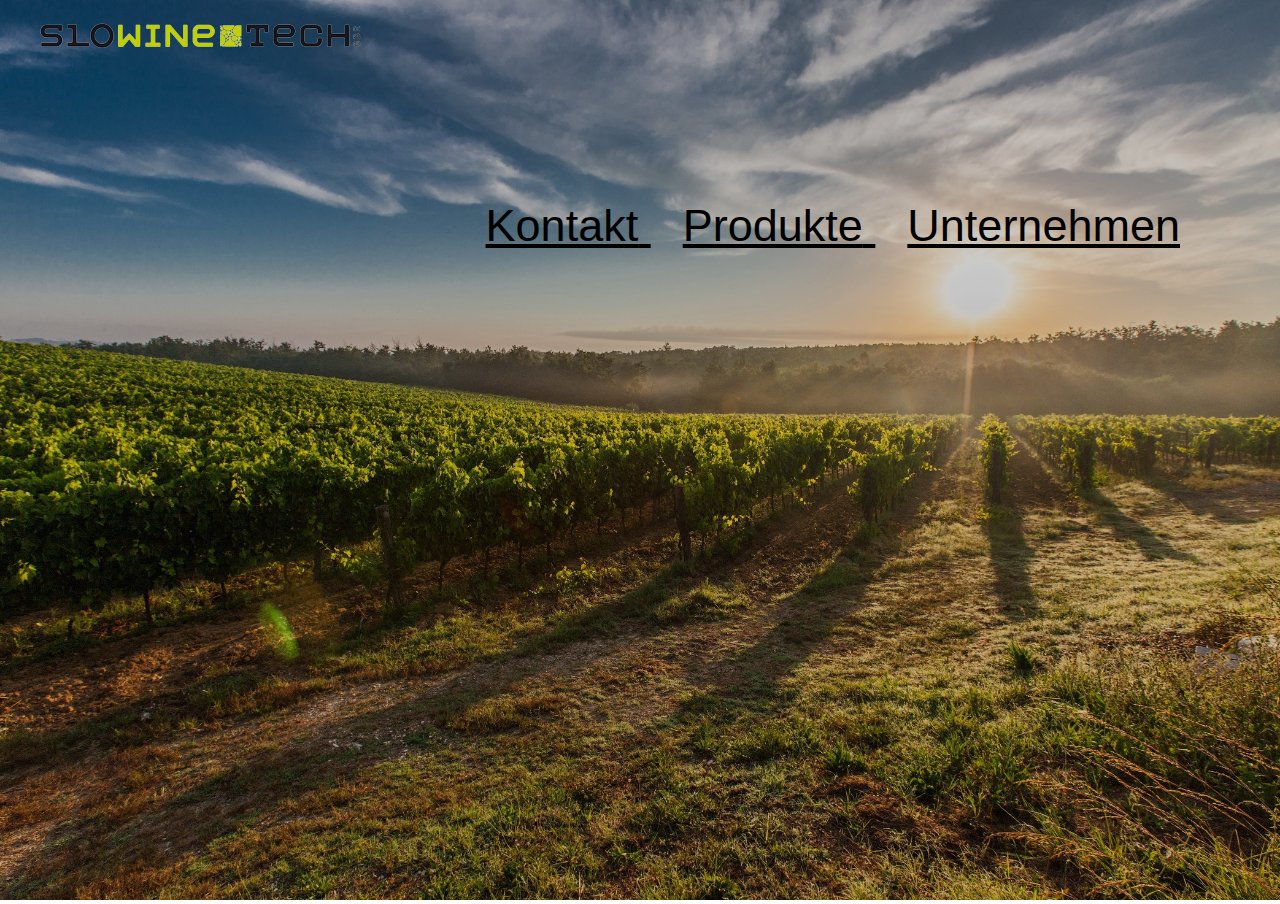
<file: index.html>
<!DOCTYPE html>
<html lang="de">
  <head>
    <meta charset="UTF-8" />
    <meta name="viewport" content="width=device-width, initial-scale=1.0" />
    <title>Slowine-Tech</title>
    <style>
       
       body{
            margin: 0;
        }
      
        .header-image {
            height: 100vh;
            width: 100%;
            object-fit:cover;
            filter:brightness(0.8);
        }
        .container{
            position:absolute;
            right :730px;
            top: 16px;
            font-size: 24px;
            font-family: Arial, Helvetica, sans-serif;
        }
        @media(max-width:1500px){
            .container{
            position:absolute;
            right: 100px;
            top: 200px;
            font-size: 45px;
            text-decoration: underline;
            font-family: Arial, Helvetica, sans-serif;
        }
        }
        .menu-link{
            color:black;
            text-decoration: none;
            margin-left: 32px;
        }
       
        .menu-link:hover{
            text-decoration: underline;
        }
        .logo{
            position: absolute;
            left: 32px;
            top : 16px;
        }
      

    </style>
  </head>
  <body>
        <img class="header-image" src="background3.jpg">
        <div class="container">
        <a class="menu-link" href="http://kontakt.slowinetech.de">Kontakt</a>
        <a class="menu-link" href="http://produkte.slowinetech.de">Produkte</a>
        <a class="menu-link" href="http://unternehmen.slowinetech.de">Unternehmen</a>
        </div>
       
    <img class="logo" src="Bild_2023-09-05_174355152-removebg-preview.png">



  </body>
</html>
</file>
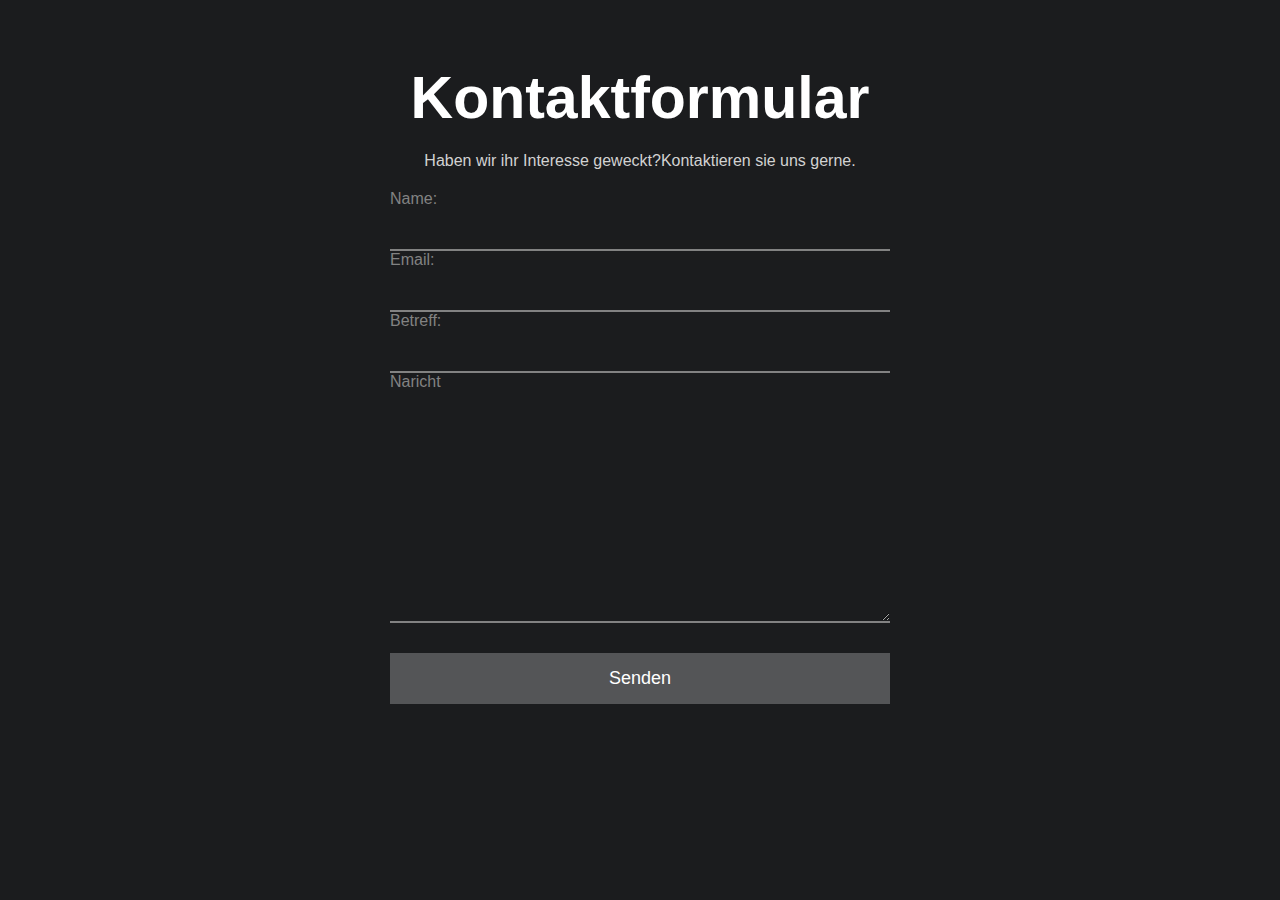
<file: index2.html>
<!DOCTYPE html>
<html lang="en">
<head>
    <meta charset="UTF-8">
    <meta http-equiv="X-UA-Compatible" content="IE=edge">
    <meta name="viewport" content="width=device-width, initial-scale=1.0">
    <title>Contact form</title>
    <link rel="stylesheet" href="style.css">
</head>
<body>
    <div class="container">
        <h1>Kontaktformular</h1>
        <p>Haben wir ihr Interesse geweckt?Kontaktieren sie uns gerne.
        </p>
        <form action="mail.php" method="POST">
            <label for="name">Name:</label>
            <input type="text" name="name" id="name" required>

            <label for="email">Email:</label>
            <input type="email" name="email" id="email" required>

            <label for="betreff">Betreff:</label>
            <input type="text" name="betreff" id="betreff" required>

            <label for="naricht">Naricht</label>
            <textarea name="naricht" cols="30" rows="10" required></textarea>
            
            <input type="submit" value="Senden">
        </form>
    </div>
</body>
</html>
</file>
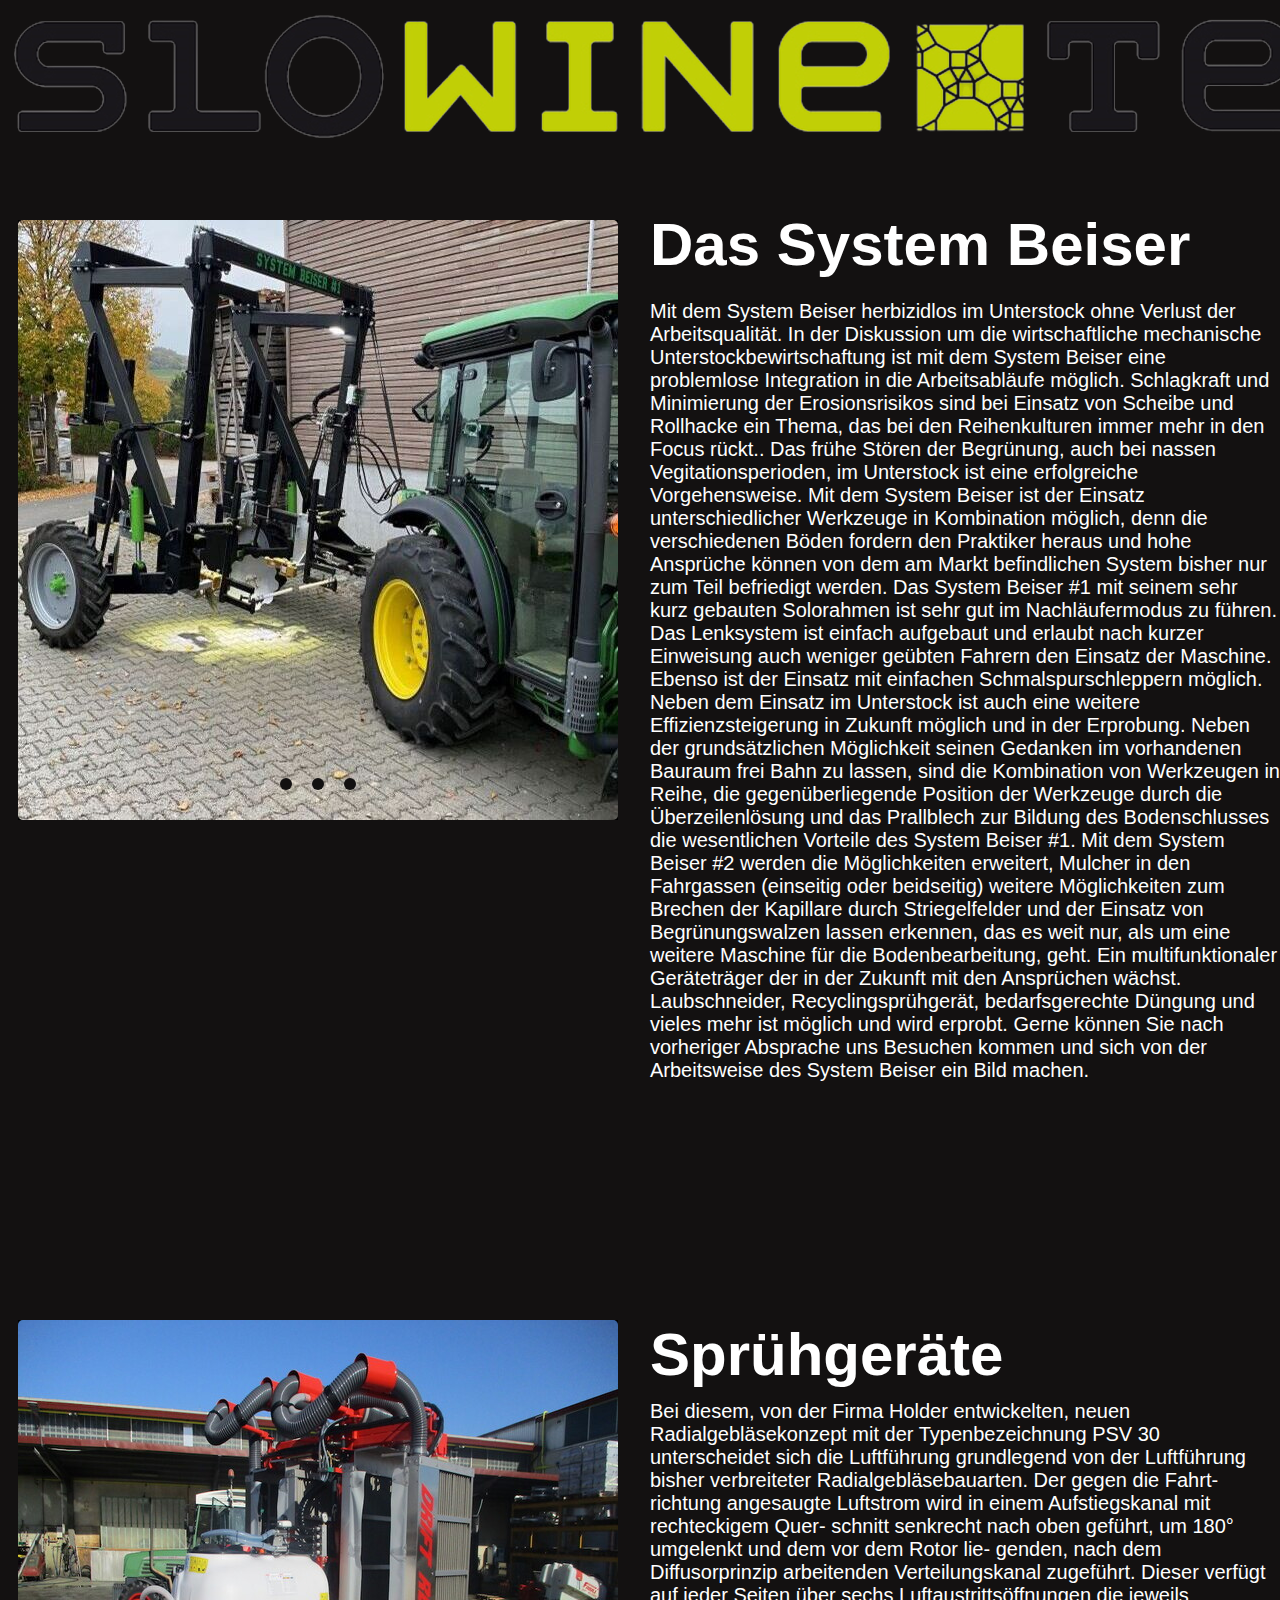
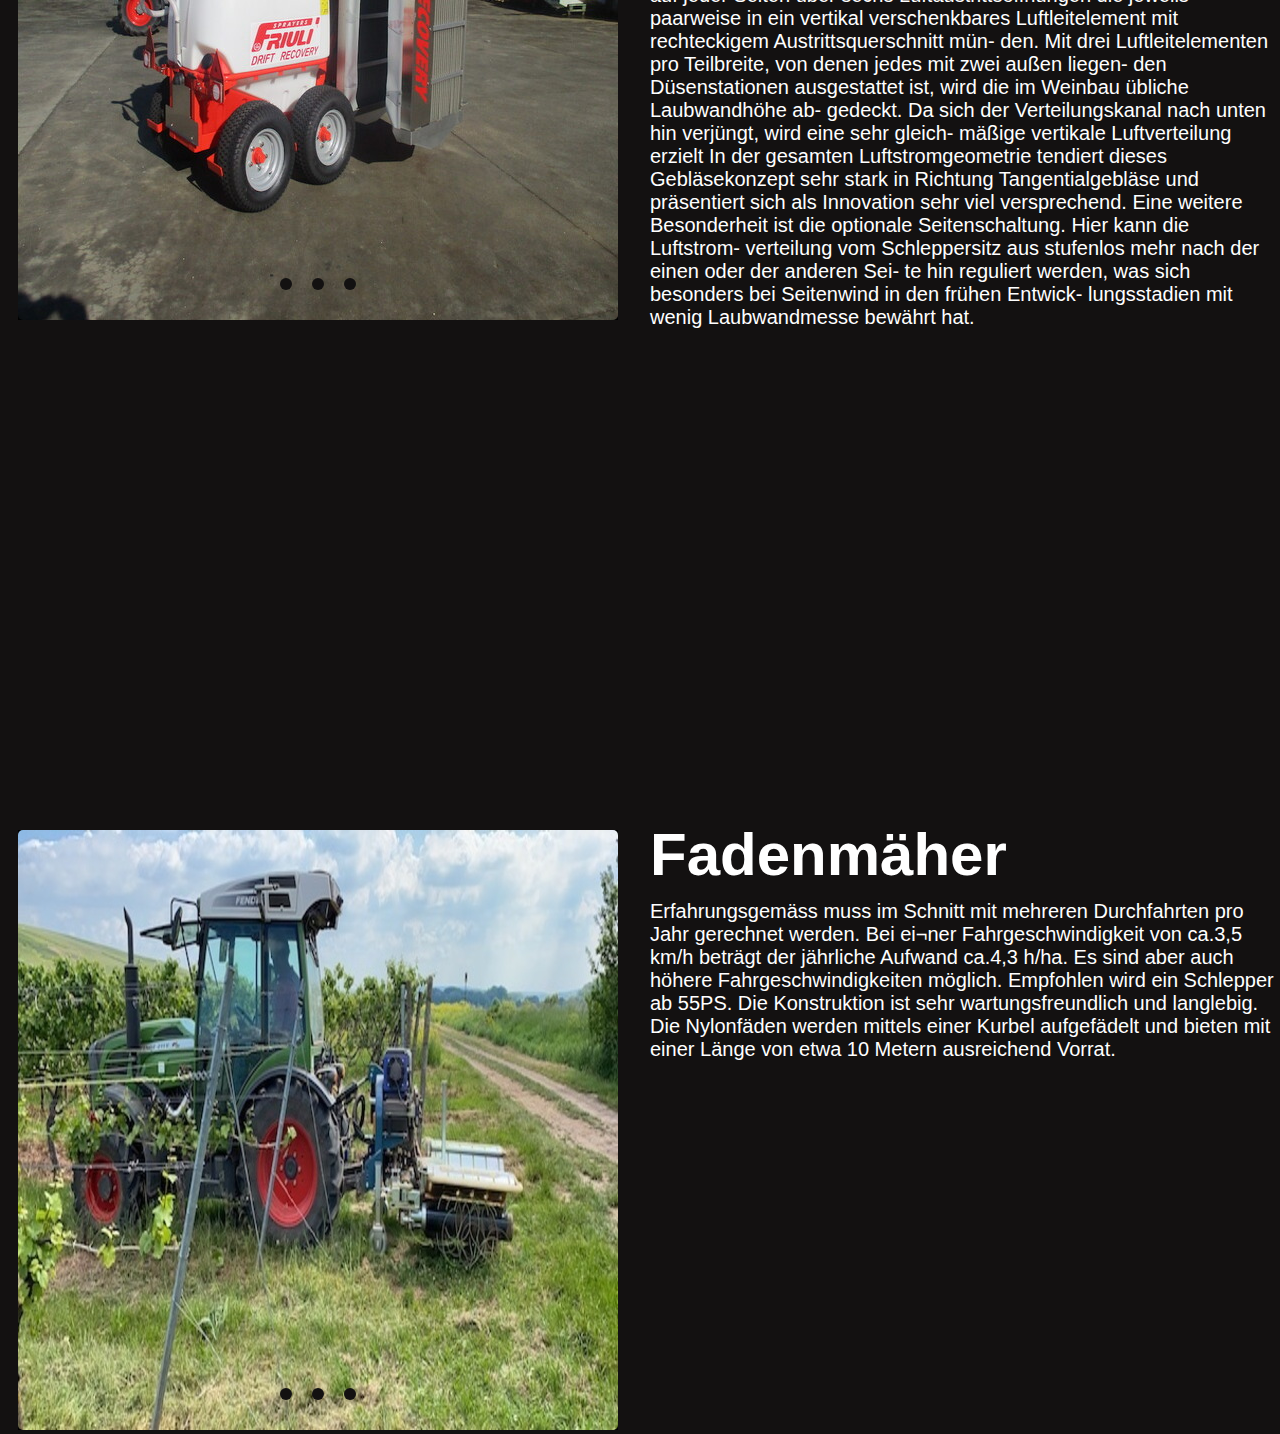
<file: index5.html>
<!DOCTYPE html>
<html lang="en">
<head>
    <meta charset="UTF-8">
    <meta name="viewport" content="width=device-width, initial-scale=1.0">
    <title>Document</title>
    <style>
         body{
            height:100vh;
            background:rgb(19, 17, 17);
        }
        .img-slider{
            position: relative;
            width:600px;
            height:600px;
            margin:10px;
            background:black;
            top:210px;
            
    
        }
        .img-slider2{
            position: relative;
            width:600px;
            height:600px;
            margin:10px;
            background:black;
            top:700px;
            
    
        }
        .img-slider3{
            position: relative;
            width:600px;
            height:600px;
            margin:10px;
            background:black;
            top:1200px;
            
    
        }
        .img-slider3 .slide{
         z-index: 1;
         position: absolute;
         width: 100%;
         clip-path:circle(0% at 0 50%);
        }
        .img-slider2 .slide{
         z-index: 1;
         position: absolute;
         width: 100%;
         clip-path:circle(0% at 0 50%);
        }
        .img-slider .slide{
         z-index: 1;
         position: absolute;
         width: 100%;
         clip-path:circle(0% at 0 50%);
        }

        .img-slider .slide.active{
            clip-path:circle(150% at 0 50%);
            transition: 1s;
            transition-property: clip-path;
        }
        .img-slider2 .slide.active{
            clip-path:circle(150% at 0 50%);
            transition: 1s;
            transition-property: clip-path;
        }
        .img-slider3 .slide.active{
            clip-path:circle(150% at 0 50%);
            transition: 1s;
            transition-property: clip-path;
        }
     
        .img-slider .slide img{
            z-index: 1;
            width: 100%;
            border-radius: 5px;
        }
        .img-slider2 .slide img{
            z-index: 1;
            width: 100%;
            border-radius: 5px;
        }
        .img-slider3 .slide img{
            z-index: 1;
            width: 100%;
            border-radius: 5px;
        }
        .img-slider .navigation{
            z-index: 2;
            position: absolute;
            display: flex;
            bottom: 120px;
            left:50%;
            transform: translateX(-50%);
            bottom:20px;
        }
        .img-slider2 .navigation2{
            z-index: 2;
            position: absolute;
            display: flex;
            bottom: 120px;
            left:50%;
            transform: translateX(-50%);
            bottom:20px;
        }
        .img-slider3 .navigation3{
            z-index: 2;
            position: absolute;
            display: flex;
            bottom: 120px;
            left:50%;
            transform: translateX(-50%);
            bottom:20px;
        }
        .img-slider .navigation .btn{
            background: rgb(19, 17, 17);

            width:12px;
            height:12px;
            margin:10px;
            border-radius: 50%;
            cursor: pointer;
        }
        .img-slider2 .navigation2 .btn{
            background: rgb(19, 17, 17);

            width:12px;
            height:12px;
            margin:10px;
            border-radius: 50%;
            cursor: pointer;
        }
        .img-slider3 .navigation3 .btn{
            background: rgb(19, 17, 17);

            width:12px;
            height:12px;
            margin:10px;
            border-radius: 50%;
            cursor: pointer;
        }
        @media(max-width:820px){
            .img-slider{
            width:400px;
            height:400px;
            
        }
        .img-slider .navigation{
            bottom: 20px;
        }
        .img-slider .navigation .btn{
            width:10px;
            height:10px;
            margin:8px;
        }
        }
        @media(max-width:620px){
            .img-slider{
            width:200px;
            height:200px;
            
        }
        .img-slider .navigation{
            bottom: 10px;
        }
        .img-slider .navigation .btn{
            width:8px;
            height:8px;
            margin:6px;
        }
        }
        @media(max-width:420px){
            .img-slider{
            width:100px;
            height:100px;
            
        }
    
        .img-slider .navigation{
            bottom: 10px;
        }
        .img-slider .navigation .btn{
            width:6px;
            height:6px;
            margin:4px;
        }
    }
        @media(max-width:820px){
            .img-slider2{
            width:400px;
            height:400px;
            
        }
        .img-slider2 .navigation2{
            bottom: 20px;
        }
        .img-slider2 .navigation2 .btn{
            width:10px;
            height:10px;
            margin:8px;
        }
        }
        @media(max-width:620px){
            .img-slider2{
            width:200px;
            height:200px;
            
        }
        .img-slider2 .navigation2{
            bottom: 10px;
        }
        .img-slider2 .navigation2 .btn{
            width:8px;
            height:8px;
            margin:6px;
        }
        }
        @media(max-width:420px){
            .img-slider2{
            width:100px;
            height:100px;
            
        }
        .img-slider2 .navigation2{
            bottom: 10px;
        }
        .img-slider2 .navigation2 .btn{
            width:6px;
            height:6px;
            margin:4px;
        }
        }
        @media(max-width:820px){
            .img-slider3{
            width:400px;
            height:400px;
            
        }
        .img-slider3 .navigation3{
            bottom: 20px;
        }
        .img-slider3 .navigation3 .btn{
            width:10px;
            height:10px;
            margin:8px;
        }
        }
        @media(max-width:620px){
            .img-slider3{
            width:200px;
            height:200px;
            
        }
        .img-slider3 .navigation3{
            bottom: 10px;
        }
        .img-slider3 .navigation3 .btn{
            width:8px;
            height:8px;
            margin:6px;
        }
        }
        @media(max-width:420px){
            .img-slider3{
            width:100px;
            height:100px;
            
        }
        .img-slider3 .navigation3{
            bottom: 10px;
        }
        .img-slider3 .navigation3 .btn{
            width:6px;
            height:6px;
            margin:4px;
        }
        }
        .logo{
        position: absolute;
        top:0;
        }
        @media(max-width:820px){
            .logo{
                position: absolute;
                top:0;
                width:750px;
                height :auto;
            }
        }
        @media(max-width:620px){
            .logo{
                position: absolute;
                top:0;
                width:550px;
                height :auto;
            }
        }
        @media(max-width:420px){
            .logo{
                position: absolute;
                top:0;
                width:400px;
                height :auto;
            }
        }
        .headline{
        position: absolute;
        top:170px;
        left: 650px;
        color:white;
        font-size: 60px;
        font-family: Arial, Helvetica, sans-serif;
      }
      @media(max-width:820px){
        .headline{
        position: absolute;
        top:170px;
        left: 450px;
        color:white;
        font-size: 45px;
        font-family: Arial, Helvetica, sans-serif;
      }
    }
      @media(max-width:620px){
        .headline{
        position: absolute;
        top:180px;
        left: 250px;
        color:white;
        font-size: 30px;
        font-family: Arial, Helvetica, sans-serif;
      }
    }
    @media(max-width:420px){
        .headline{
        position: absolute;
        top:205px;
        left: 125px;
        color:white;
        font-size: 15px;
        font-family: Arial, Helvetica, sans-serif;
      }
    }
      .headline2{
    position: absolute;
    top:1280px;
    left: 650px;
    color:white;
    font-size:60px;
    font-family: Arial, Helvetica, sans-serif;
}
@media(max-width:820px){
        .headline2{
        position: absolute;
        top:1075px;
        left: 450px;
        color:white;
        font-size: 45px;
        font-family: Arial, Helvetica, sans-serif;
      }
    }
      @media(max-width:620px){
        .headline2{
        position: absolute;
        top:880px;
        left: 250px;
        color:white;
        font-size: 30px;
        font-family: Arial, Helvetica, sans-serif;
      }
    }
    @media(max-width:420px){
        .headline2{
        position: absolute;
        top:800px;
        left: 125px;
        color:white;
        font-size: 15px;
        font-family: Arial, Helvetica, sans-serif;
      }
    }
    .headline3{
        position: absolute;
        top:2380px;
        left: 650px;
        color:white;
        font-size:60px;
        font-family: Arial, Helvetica, sans-serif;
    }
    @media(max-width:820px){
        .headline3{
        position: absolute;
        top:2000px;
        left: 450px;
        color:white;
        font-size: 45px;
        font-family: Arial, Helvetica, sans-serif;
      }
    }
    @media(max-width:620px){
        .headline3{
        position: absolute;
        top:1600px;
        left: 250px;
        color:white;
        font-size: 30px;
        font-family: Arial, Helvetica, sans-serif;
      }
    }
    @media(max-width:420px){
        .headline3{
        position: absolute;
        top:1420px;
        left: 125px;
        color:white;
        font-size: 15px;
        font-family: Arial, Helvetica, sans-serif;
      }
    }
      .text{
        position: absolute;
        top:300px;
        left:650px;
        color:white;
        font-size: 20px;
        font-family: Arial, Helvetica, sans-serif;
     
      }
      @media(max-width:820px){
        .text{
        position: absolute;
        top:300px;
        left:450px;
        color:white;
        font-size: 15px;
        font-family: Arial, Helvetica, sans-serif;
      }
    }
    @media(max-width:620px){
        .text{
        position: absolute;
        top:250px;
        left:250px;
        color:white;
        font-size: 10px;
        font-family: Arial, Helvetica, sans-serif;
      }
    }
    @media(max-width:420px){
        .text{
        position: absolute;
        top:230px;
        left:125px;
        color:white;
        font-size: 5px;
        font-family: Arial, Helvetica, sans-serif;
      }
    }
    .text2{
    position: absolute;
    top:1400px;
    left:650px;
    color:white;
    font-size: 20px;
    font-family: Arial, Helvetica, sans-serif;
}
@media(max-width:820px){
        .text2{
        position: absolute;
        top:1170px;
        left:450px;
        color:white;
        font-size: 15px;
        font-family: Arial, Helvetica, sans-serif;
      }
    }
    @media(max-width:620px){
        .text2{
        position: absolute;
        top:940px;
        left:250px;
        color:white;
        font-size: 10px;
        font-family: Arial, Helvetica, sans-serif;
      }
    }
    @media(max-width:420px){
        .text2{
        position: absolute;
        top:830px;
        left:125px;
        color:white;
        font-size: 5px;
        font-family: Arial, Helvetica, sans-serif;
      }
    }
    .text3{
        position: absolute;
        top:2500px;
        left:650px;
        color:white;
        font-size: 20px;
        font-family: Arial, Helvetica, sans-serif;
    }
    @media(max-width:820px){
        .text3{
        position: absolute;
        top:2100px;
        left:450px;
        color:white;
        font-size: 15px;
        font-family: Arial, Helvetica, sans-serif;
      }
    }
    @media(max-width:620px){
        .text3{
        position: absolute;
        top:1660px;
        left:250px;
        color:white;
        font-size: 10px;
        font-family: Arial, Helvetica, sans-serif;
      }
    }
    @media(max-width:420px){
        .text3{
        position: absolute;
        top:1450px;
        left:125px;
        color:white;
        font-size: 5px;
        font-family: Arial, Helvetica, sans-serif;
      }
    }
    </style>
</head>
<body>
    <div class="img-slider">
        <div class="slide active">
            <img src="beiser1.jpg" alt="" >
        </div>
        <div class="slide">
            <img src="Beiser2.jpg" alt="">
        </div>
        <div class="slide">
            <img src="beiser3.jpg" alt="" >
        </div>
        <div class="navigation">
            <div class="btn active"></div>
            <div class="btn"></div>
            <div class="btn"></div>
        </div>
    </div>
    <div class="img-slider2">
        <div class="slide active">
            <img src="sprüh1.jpg" alt="" >
        </div>
        <div class="slide">
            <img src="sprüh2.jpg" alt="">
        </div>
        <div class="slide">
            <img src="sprüh3.jpg" alt="" >
        </div>
        <div class="navigation2">
            <div class="btn active"></div>
            <div class="btn"></div>
            <div class="btn"></div>
        </div>
    </div>
    <div class="img-slider3">
        <div class="slide active">
            <img src="faden1.jpg" alt="" >
        </div>
        <div class="slide">
            <img src="faden2.jpg" alt="">
        </div>
        <div class="slide">
            <img src="faden3.jpg" alt="" >
        </div>
        <div class="navigation3">
            <div class="btn active"></div>
            <div class="btn"></div>
            <div class="btn"></div>
        </div>
    </div>
    <script type="text/javascript">
        var slides = document.querySelectorAll('.slide');
        var btns = document.querySelectorAll('.btn');
        let currentSlide = 1; 
        //manuel
        var manualNav = function(manual){
            slides.forEach((slide) => {
                slide.classList.remove('active');

                btns.forEach((btn) =>{
                    btn.classList.remove('active');
                });

            });
        slides[manual].classList.add('active');
        btns[manual].classList.add('active');
        }
       
       
        btns.forEach((btn, i)  => {
            btn.addEventListener("click", () => {
                manualNav(i);
                currentSlide =i;
            });
        });
    </script>
    <img src="neueslogo-removebg-preview.png" class="logo">
    <h1 class="headline">Das System Beiser</h1>
            <p1 class="text">Mit dem System Beiser herbizidlos im Unterstock ohne Verlust der Arbeitsqualität.
                In der Diskussion um die wirtschaftliche mechanische Unterstockbewirtschaftung ist mit dem System Beiser eine problemlose Integration in die Arbeitsabläufe möglich. Schlagkraft und Minimierung der Erosionsrisikos sind bei Einsatz von Scheibe und Rollhacke ein Thema, das bei den Reihenkulturen immer mehr in den Focus rückt.. Das frühe Stören der Begrünung, auch bei nassen Vegitationsperioden, im Unterstock ist eine erfolgreiche Vorgehensweise. 
                Mit dem System Beiser ist der Einsatz unterschiedlicher Werkzeuge in Kombination möglich, denn die verschiedenen Böden fordern den Praktiker heraus und hohe Ansprüche können von dem am Markt befindlichen System bisher nur zum Teil befriedigt werden.
                Das System Beiser #1 mit seinem sehr kurz gebauten Solorahmen ist sehr gut im Nachläufermodus zu führen. Das Lenksystem ist einfach aufgebaut und erlaubt nach kurzer Einweisung auch weniger geübten Fahrern den Einsatz der Maschine. Ebenso ist der Einsatz mit einfachen Schmalspurschleppern möglich. Neben dem Einsatz im Unterstock ist auch eine weitere Effizienzsteigerung in Zukunft möglich und in der Erprobung. Neben der grundsätzlichen Möglichkeit seinen Gedanken im vorhandenen Bauraum frei Bahn zu lassen, sind die Kombination von Werkzeugen in Reihe, die gegenüberliegende Position der Werkzeuge durch die Überzeilenlösung und das Prallblech zur Bildung des Bodenschlusses die wesentlichen Vorteile des System Beiser #1.
                Mit dem System Beiser #2 werden die Möglichkeiten erweitert, Mulcher in den Fahrgassen (einseitig oder beidseitig) weitere Möglichkeiten zum Brechen der Kapillare durch Striegelfelder und der Einsatz von Begrünungswalzen lassen erkennen, das es weit nur, als um eine weitere Maschine für die Bodenbearbeitung, geht. Ein multifunktionaler Geräteträger der in der Zukunft mit den Ansprüchen wächst. Laubschneider, Recyclingsprühgerät, bedarfsgerechte Düngung und vieles mehr ist möglich und wird erprobt.
                Gerne können Sie nach vorheriger Absprache uns Besuchen kommen und sich von der Arbeitsweise des System Beiser ein Bild machen.
                </p1>
                <h1 class="headline2">Sprühgeräte</h1>
                <p1 class="text2">Bei diesem, von der Firma Holder entwickelten, neuen Radialgebläsekonzept mit der Typenbezeichnung PSV 30 unterscheidet sich die Luftführung grundlegend von der
                    Luftführung bisher verbreiteter Radialgebläsebauarten. Der gegen die Fahrt-
                    richtung angesaugte Luftstrom wird in einem Aufstiegskanal mit rechteckigem Quer-
                    schnitt senkrecht nach oben geführt, um 180° umgelenkt und dem vor dem Rotor lie-
                    genden, nach dem Diffusorprinzip arbeitenden Verteilungskanal zugeführt. Dieser
                    verfügt auf jeder Seiten über sechs Luftaustrittsöffnungen die jeweils paarweise in ein
                    vertikal verschenkbares Luftleitelement mit rechteckigem Austrittsquerschnitt mün-
                    den. Mit drei Luftleitelementen pro Teilbreite, von denen jedes mit zwei außen liegen-
                    den Düsenstationen ausgestattet ist, wird die im Weinbau übliche Laubwandhöhe ab-
                    gedeckt. Da sich der Verteilungskanal nach unten hin verjüngt, wird eine sehr gleich-
                    mäßige vertikale Luftverteilung erzielt In der gesamten Luftstromgeometrie tendiert
                    dieses Gebläsekonzept sehr stark in Richtung Tangentialgebläse und präsentiert sich
                    als Innovation sehr viel versprechend.
                    Eine weitere Besonderheit ist die optionale Seitenschaltung. Hier kann die Luftstrom-
                    verteilung vom Schleppersitz aus stufenlos mehr nach der einen oder der anderen Sei-
                    te hin reguliert werden, was sich besonders bei Seitenwind in den frühen Entwick-
                    lungsstadien mit wenig Laubwandmesse bewährt hat.</p1>
                    <h1 class="headline3">Fadenmäher</h1>
                    <p1 class="text3">Erfahrungsgemäss muss im Schnitt mit mehreren Durchfahrten pro Jahr gerechnet werden. 
                        Bei ei¬ner Fahrgeschwindigkeit von ca.3,5 km/h beträgt der jährliche Aufwand ca.4,3 h/ha. 
                        Es sind aber auch höhere Fahrgeschwindigkeiten möglich. Empfohlen wird ein Schlepper ab 55PS.
                        Die Konstruktion ist sehr wartungsfreundlich und langlebig. 
                        Die Nylonfäden werden mittels einer Kurbel aufgefädelt und bieten mit einer Länge von etwa 10 Metern ausreichend Vorrat.</p1>
                   
</body>
</html>
</file>
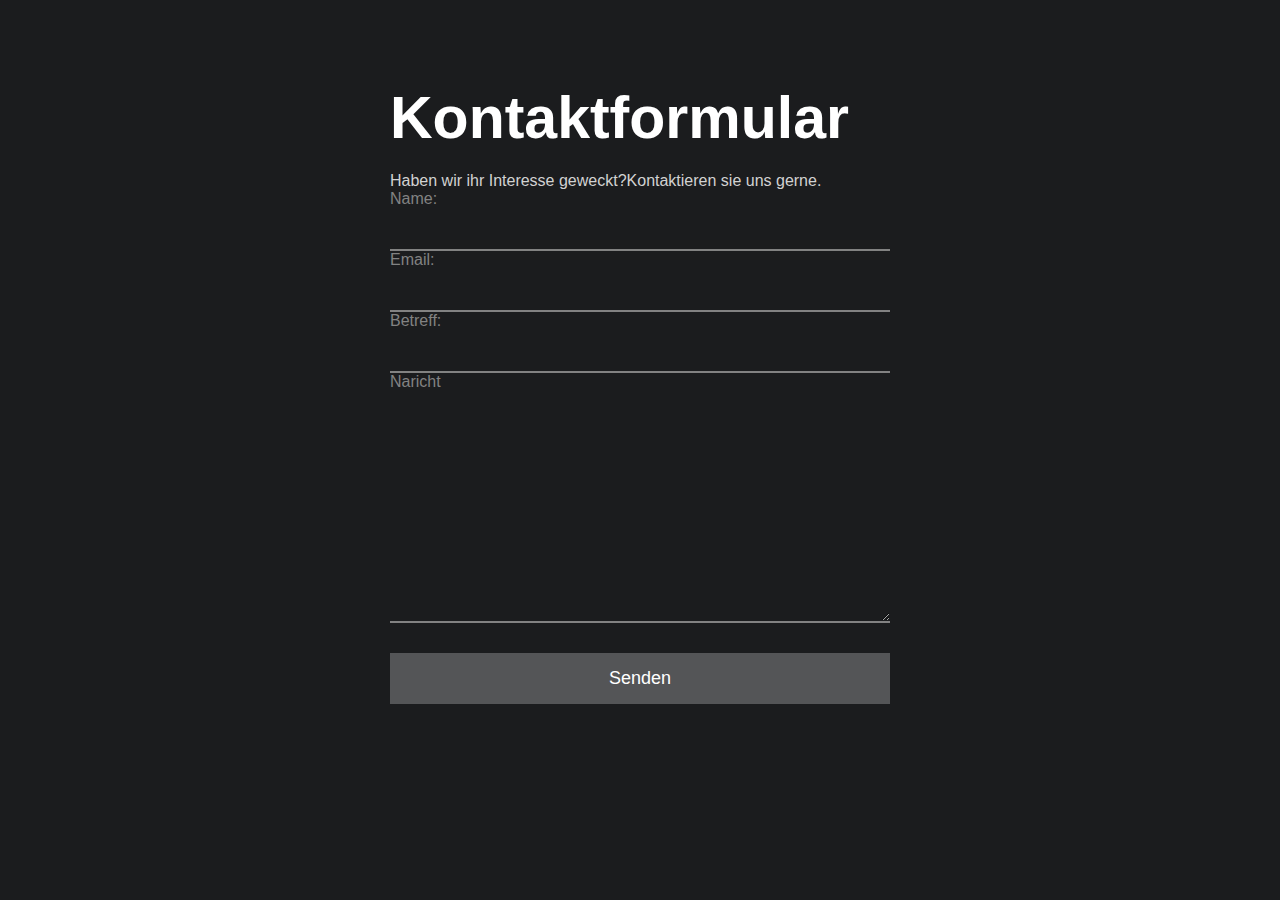
<file: index6.html>
<!DOCTYPE html>
<html lang="en">
<head>
    <meta charset="UTF-8">
    <meta http-equiv="X-UA-Compatible" content="IE=edge">
    <meta name="viewport" content="width=device-width, initial-scale=1.0">
    <title>Contact form</title>
    <link href="https://fonts.googleapis.com/css2?family=Playfair+Display:wght@600&family=Poppins&display=swap" rel="stylesheet">
    <link rel="stylesheet" href="style.css">
</head>
<body>
    <div class="container">
        <form onsubmit="sendEmail(); reset(); return false;">
        <h1>Kontaktformular</h1>
        <p>Haben wir ihr Interesse geweckt?Kontaktieren sie uns gerne.
        </p>
        
            <label for="name">Name:</label>
            <input type="text" name="name" id="name" required>

            <label for="email">Email:</label>
            <input type="email" name="email" id="email" required>

            <label for="betreff">Betreff:</label>
            <input type="text" name="betreff" id="betreff" required>

            <label for="naricht">Naricht</label>
            <textarea name="naricht" cols="30" rows="10" required></textarea>
            
            <input type="submit" value="Senden">
        </form>
    </div>
    <script src="https://smtpjs.com/v3/smtp.js"></script>
    <script>
        function sendEmail(){
            Email.send({
    Host : "smtp.gmail.com",
    Username : "maxirinkel@gmail.com",
    Password : "Luvre47Gropius",
    To : 'maxirinkel@gmail.com',
    From : document.getElementById("email").value,
    Subject : "Neuer Kunde",
    Body : "Name: " + document.getElementById("name").value
                    + "<br> Email:" + document.getElementById("email").value
                    + "<br> Betreff:" + document.getElementById("betreff").value
                    + "<br> Naricht:" + document.getElementById("naricht").value



                }).then(           
  message => alert(message)
);
        }
    </script>
</body>
</html>
</file>
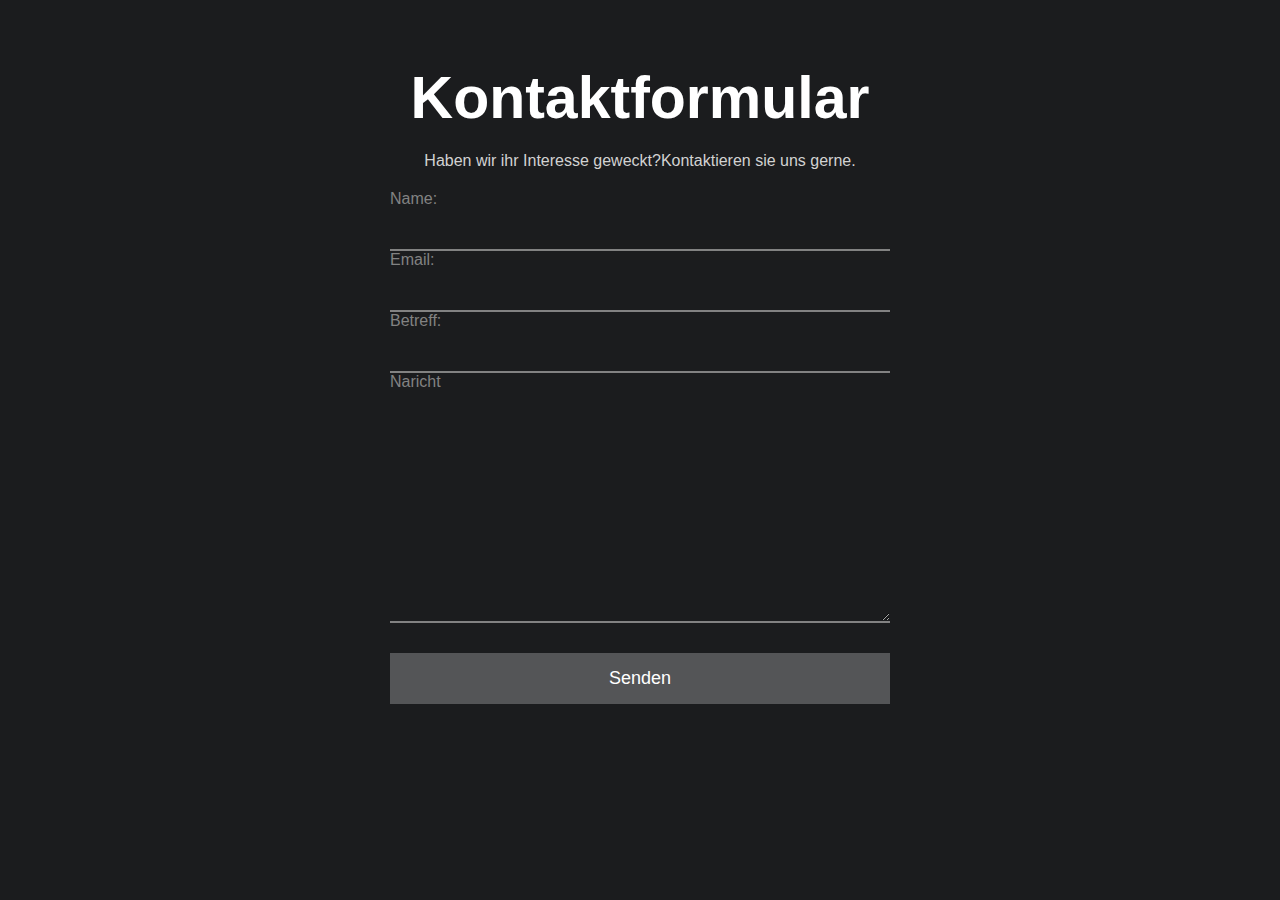
<file: index7.html>
<!DOCTYPE html>
<html lang="en">
<head>
    <meta charset="UTF-8">
    <meta http-equiv="X-UA-Compatible" content="IE=edge">
    <meta name="viewport" content="width=device-width, initial-scale=1.0">
    <title>Contact form</title>
    <link href="https://fonts.googleapis.com/css2?family=Playfair+Display:wght@600&family=Poppins&display=swap" rel="stylesheet">
    <link rel="stylesheet" href="style.css">
</head>
<body>
    <div class="container">
        <h1>Kontaktformular</h1>
        <p>Haben wir ihr Interesse geweckt?Kontaktieren sie uns gerne.
        </p>
        <form action="https://formsubmit.co/maxirinkel@gmail.com" method="POST">
            <label for="name">Name:</label>
            <input type="text" name="name" id="name" required>

            <label for="email">Email:</label>
            <input type="email" name="email" id="email" required>

            <label for="betreff">Betreff:</label>
            <input type="text" name="betreff" id="betreff" required>

            <label for="naricht">Naricht</label>
            <textarea name="naricht" cols="30" rows="10" required></textarea>

            <input type="hidden" name="_next" value="https://kontakt2.slowinetech.de">
            
            <input type="submit" value="Senden">
        </form>
    </div>
</body>
</html>
</file>
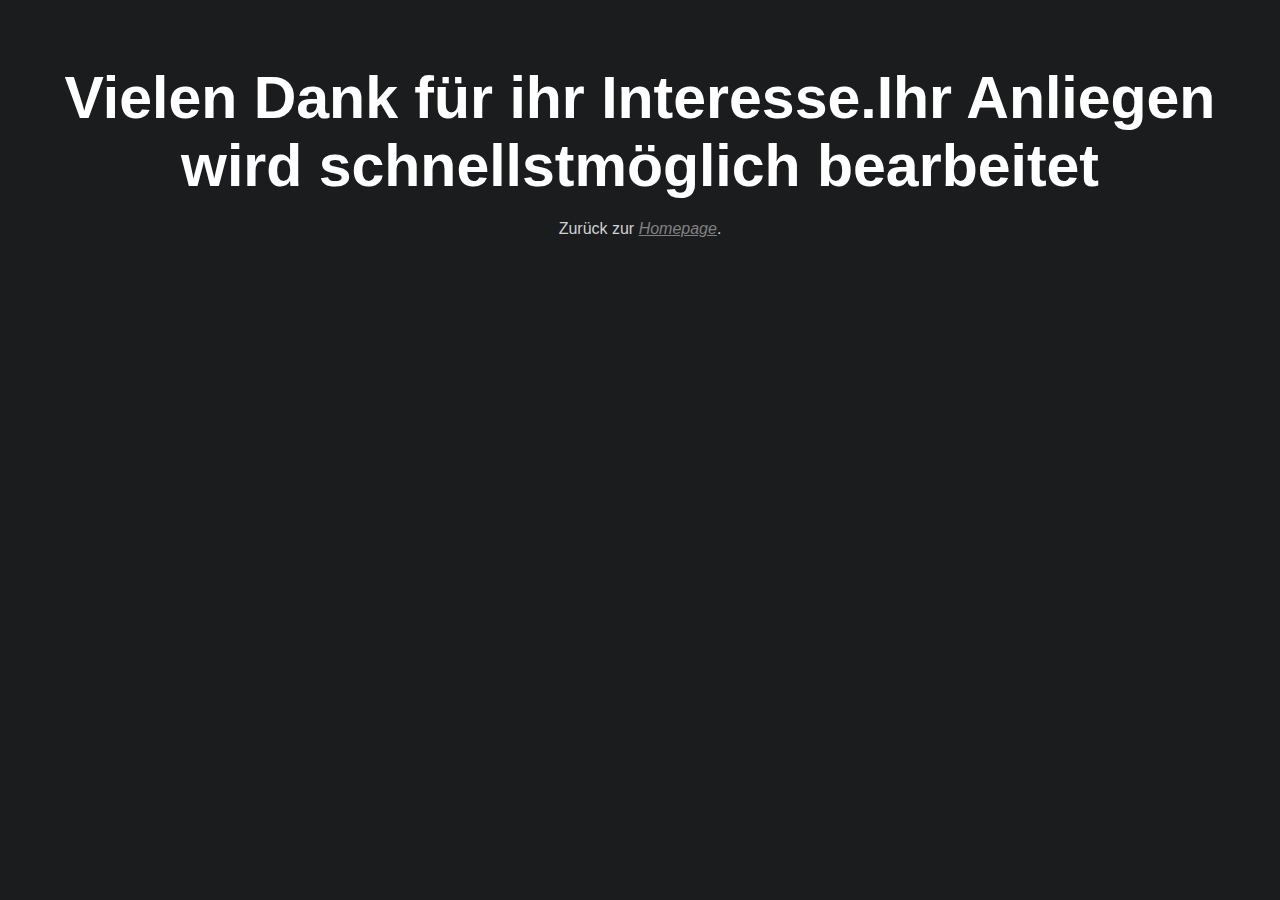
<file: index8.html>
<!DOCTYPE html>
<html lang="en">
<head>
    <meta charset="UTF-8">
    <meta http-equiv="X-UA-Compatible" content="IE=edge">
    <meta name="viewport" content="width=device-width, initial-scale=1.0">
    <title>Contact form</title>
    <link rel="stylesheet" href="style.css">
</head>
<body>
    <div class="container">
        <h1>Vielen Dank für ihr Interesse.Ihr Anliegen wird schnellstmöglich bearbeitet</h1>
        <p class="back">Zurück zur <a href="http://slowinetech.de">Homepage</a>.</p>
        
    </div>
</body>
</html>
</file>
<file: style.css>
* {
    margin: 0;
    padding: 0;
    box-sizing: border-box;
}

body {
    background: #1b1c1e;
    text-align: center;
}

h1 {
    font-family: Arial, Helvetica, sans-serif;
    font-size: 59px;
    color: white;
    font-weight: 600;
    padding-bottom: 20px;
}

p {
    color: #d2d2d2;
}

p,
input,
textarea,
label {
    font-family:Arial, Helvetica, sans-serif;
}

.container {
    max-width: 1320px;
    margin: 0 auto;
    padding: 5%;
}

form {
    max-width: 500px;
    margin: 0 auto;
    text-align: left;
    padding: 20px 0;
}

input,
textarea,
label {
    display: block;
    margin: 0 auto;
    width: 100%;
    color: #828282;
}

input,
textarea {
    background-color: transparent;
    border: 0;
    border-bottom: 2px solid #828282;
}

input[type=submit] {
    background-color: #545557;
    padding: 15px 0;
    color: white;
    font-size: 18px;
    border-bottom: none;
    margin-top: 30px;
    cursor: pointer;
    transition: all .3s ease;
}

input[type=submit]:hover {
    background: #FFF;
    color: #1b1c1e;
}

input,
textarea {
    color: white;
    font-size: 18px;
    padding: 10px;
}

input:focus,
textarea:focus {
    outline: 1px solid #828282;
}

a {
    color: #828282;
    font-style: italic;
}

a:hover {
    color: #fff;
}
@media(max-width:850px){
    h1 {
        font-family:Arial, Helvetica, sans-serif;
        font-size: 40px;
        color: white;
        font-weight: 600;
        padding-bottom: 20px;
    }
}
</file>
